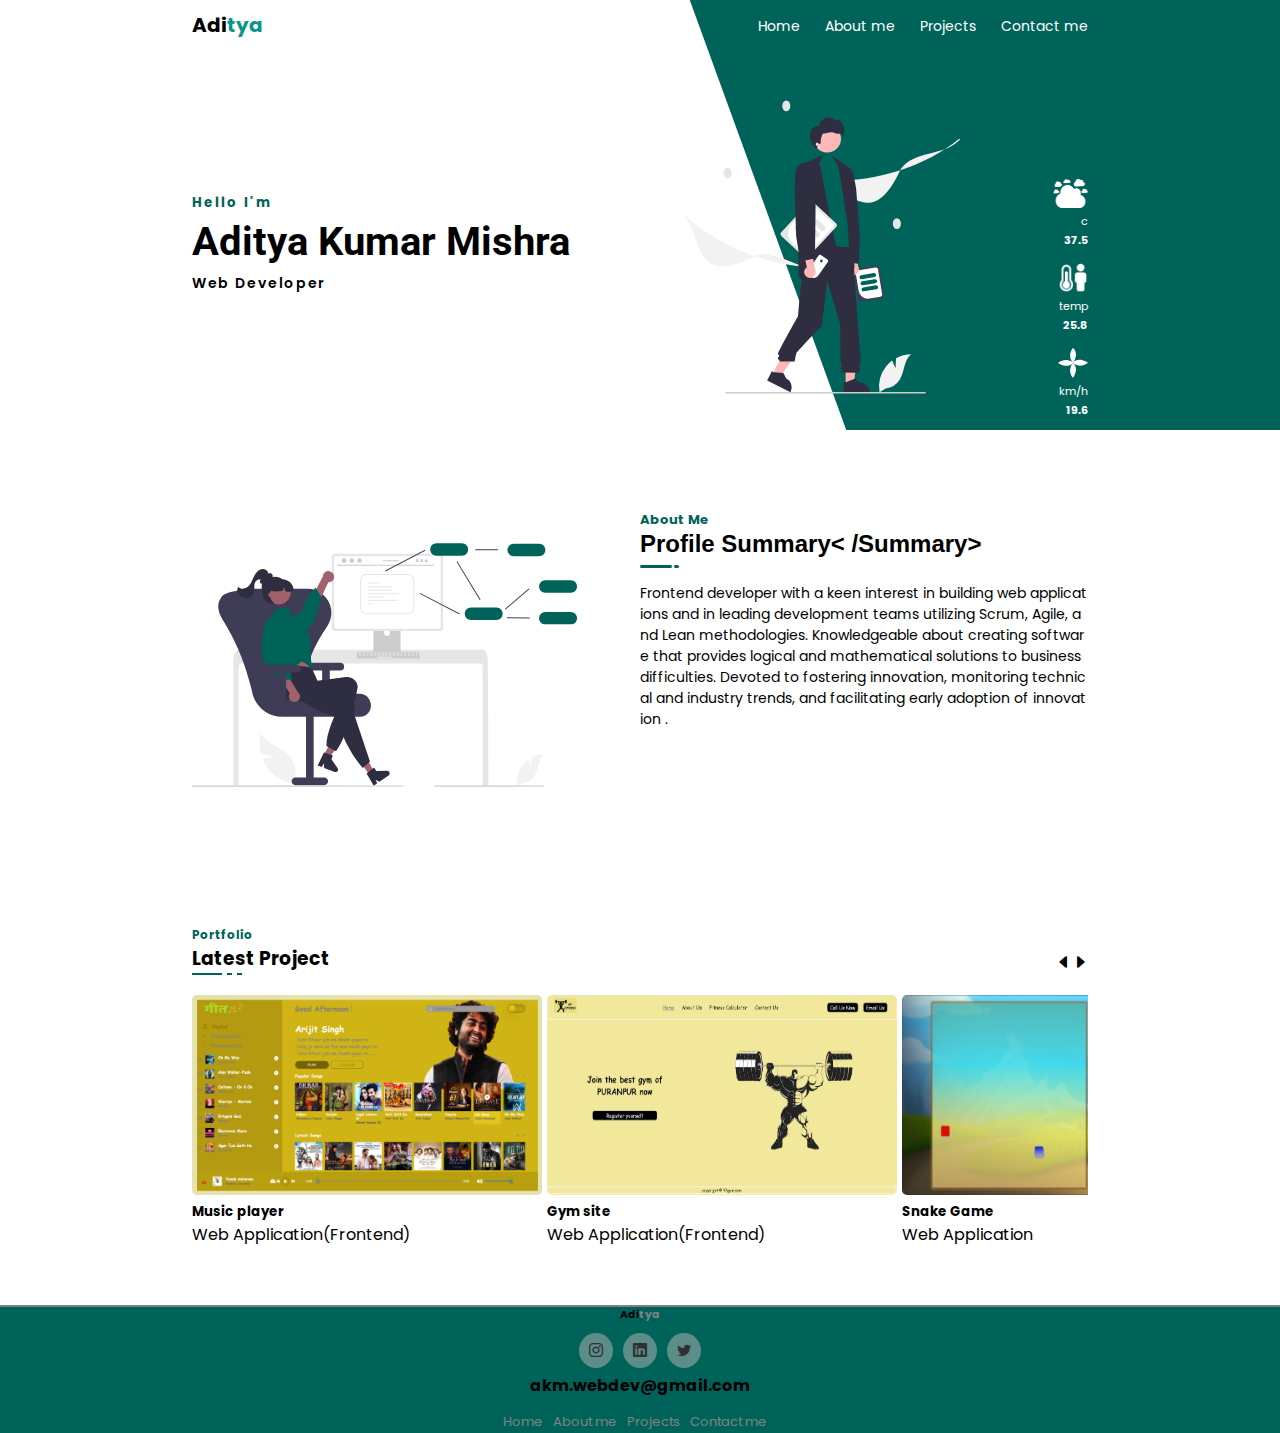
<file: chotu/index.html>
<!DOCTYPE html>
<html lang="en">

<head>
    <meta charset="UTF-8">
    <meta http-equiv="X-UA-Compatible" content="IE=edge">
    <meta name="viewport" content="width=device-width, initial-scale=1.0">
    <link rel="stylesheet" href="style.css">
    <link rel="stylesheet" href="https://cdn.jsdelivr.net/npm/bootstrap-icons@1.8.3/font/bootstrap-icons.css">
    <title>Aditya
    </title>
</head>

<body>
    <header id="header">
        <div class="header_box">
            <nav>
                <h4 class="logo">Adi<span>tya</span></h4>
                <div class="menu">
                    <ul>
                        <li><a href="#header"><span></span><span></span><span></span> Home</a></li>
                        <li><a href="#abm"><span></span><span></span><span></span> About me</a></li>
                        <li><a href="#projects"><span></span><span></span><span></span> Projects</a></li>
                        <li><a href="#contact"><span></span><span></span><span></span> Contact me</a></li>
                    </ul>
                    <i class="bi bi-three-dots" id="menu_btn"></i>
                </div>
            </nav>
            <div class="content">
                <div class="cont_box">
                    <h5>Hello I'm</h5>
                    <h1>Aditya Kumar Mishra</h1>
                    <h6>Web Developer</h6>
                    <!-- <button>Hire.</button> -->
                </div>
                <div class="img_box">
                    <img src="svg/head.svg" alt="Aditya">
                </div>
            </div>
            <!-- weather  -->
            <div class="weather">
                <div class="card">
                    <img src="svg/cloud.png" alt="">
                    <p>c</p>
                    <h6>37.5</h6>
                </div>
                <div class="card">
                    <img src="svg/temperature-feels-like.png" alt="">
                    <p>temp</p>
                    <h6>25.8</h6>
                </div>
                <div class="card">
                    <img src="svg/fan2.svg" alt="">
                    <p>km/h</p>
                    <h6>19.6</h6>
                </div>
            </div>
        </div>
    </header>

    <div class="skill_box" id="abm">
        <div class="skill_img_box">
            <img src="svg/abm.svg" alt="">
        </div>
        <div class="skill_cont_box">
            <h6>About Me</h6>
            <h2>Profile Summary< /Summary> <span></span><span></span><span></span> </h2>
            <p>Frontend developer with a keen interest in
                building web applications and in leading
                development teams utilizing Scrum, Agile,
                and Lean methodologies. Knowledgeable
                about creating software that provides
                logical and mathematical solutions to
                business difficulties. Devoted to fostering
                innovation, monitoring technical and
                industry trends, and facilitating early
                adoption of innovation .</p>
            <!-- <div class="skill_progress_bar">
                <div class="skill_progress_bar_box">
                    <div class="lable">
                        <h6>HTML</h6>
                        <h6>95%</h6>
                    </div>
                    <h5 class="ani"></h5>
                </div>
                <div class="skill_progress_bar_box">
                    <div class="lable">
                        <h6>CSS</h6>
                        <h6>85%</h6>
                    </div>
                    <h5 class="ani"></h5>
                </div>
                <div class="skill_progress_bar_box">
                    <div class="lable">
                        <h6>Javascript</h6>
                        <h6>75%</h6>
                    </div>
                    <h5 class="ani"></h5>
                </div>
                <div class="skill_progress_bar_box">
                    <div class="lable">
                        <h6>Adobe express</h6>
                        <h6>75%</h6>
                    </div>
                    <h5 class="ani"></h5>
                </div>
            </div> -->
        </div>
    </div>


    <!-- project box starts -->
    <div class="project" id="projects">
        <div class="head">
            <div class="l_bx">
                <h6>Portfolio</h6>
                <h3>Latest Project</h3>
                <div class="spans">
                    <span></span><span></span><span></span>
                </div>
            </div>
            <div class="r_bx">
                <i class="bi bi-caret-left-fill" id="left_scroll_p"></i>
                <i class="bi bi-caret-right-fill" id="right_scroll_p"></i>
            </div>
        </div>
        <div class="cards" id="project_cards">
            <div class="card">
                <img src="img/geet.png" alt="">
                <div class="cont">
                    <h5>Music player</h5>
                    <p>Web Application(Frontend)</p>
                </div>
            </div>
            <div class="card">
                <img src="img/gym.png" alt="">
                <div class="cont">
                    <h5>Gym site </h5>
                    <p>Web Application(Frontend)</p>
                </div>
            </div>
            <div class="card">
                <img src="img/sgame.png" alt="">
                <div class="cont">
                    <h5>Snake Game</h5>
                    <p>Web Application</p>
                </div>
            </div>
            <div class="card">
                <img src="img/restro.png" alt="">
                <div class="cont">
                    <h5>Restorent site</h5>
                    <p>Web Application(Frontend)</p>
                </div>
            </div>
            <div class="card">
                <img src="img/signup.png" alt="">
                <div class="cont">
                    <h5>SignUp page</h5>
                    <p>Web Application(Frontend)</p>
                </div>
            </div>
            <!-- <div class="card">
                <img src="img/portfolio.png" alt="">
                <div class="cont">
                    <h5>Restorent site</h5>
                    <p>Web Application</p>
                </div>
            </div> -->
        </div>
    </div>

    <footer id="contact">
        <h6>Adi<span>tya</span></h6>
        <div class="social">
            <a href="#">
                <i class="bi bi-instagram"></i>
            </a>
            <a href="#">
                <i class="bi bi-linkedin"></i>
            </a>
            <a href="#">
                <i class="bi bi-twitter"></i>
            </a>
        </div>
        <h4>akm.webdev@gmail.com</h4>
        <ul>
            <li><a href="#header">Home</a></li>
            <li><a href="#abm">About me</a></li>
            <li><a href="#projects">Projects</a></li>
            <li><a href="#contact">Contact me</a></li>
        </ul>
    </footer>
</body>
<script src="script.js"></script>

</html>
</file>
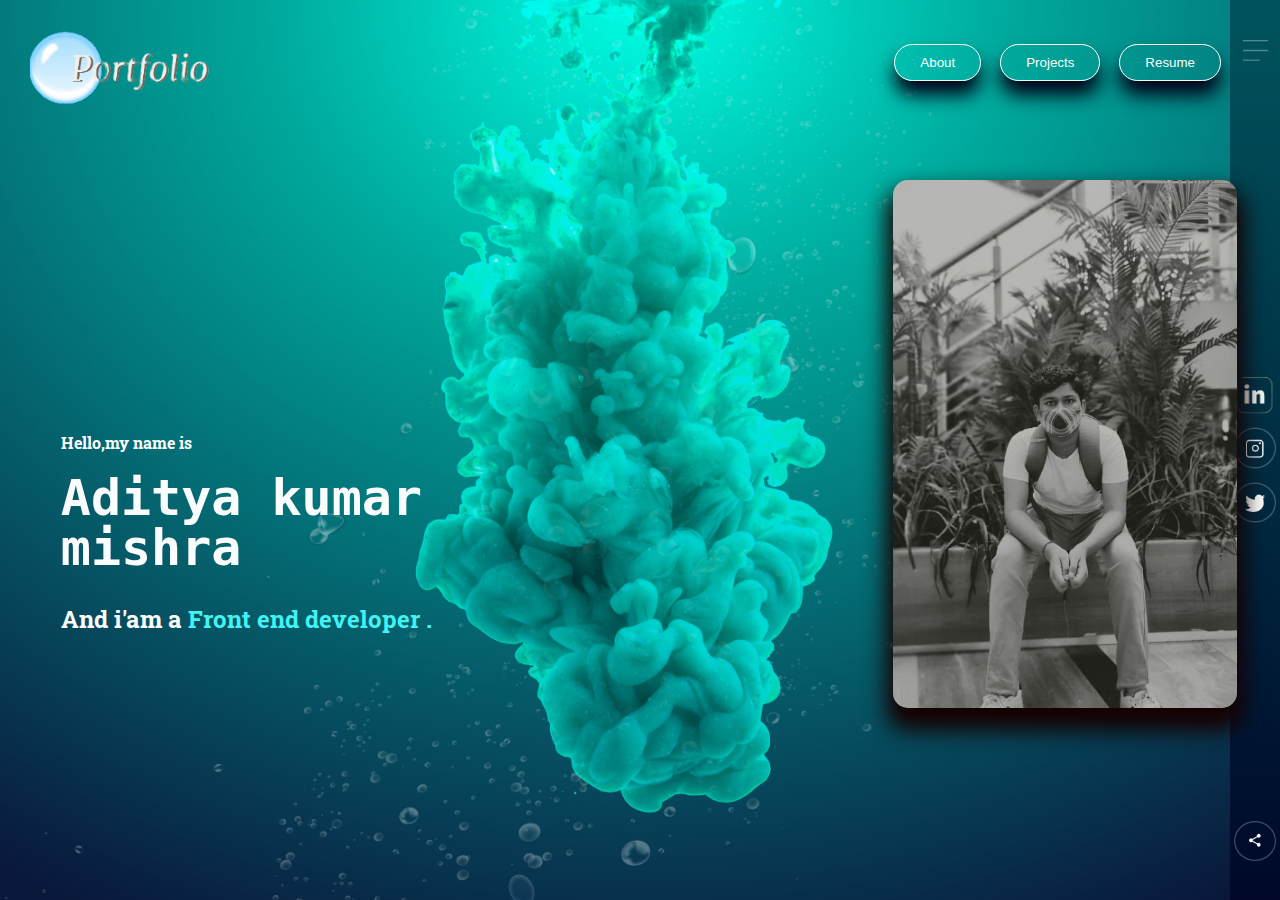
<file: Portfolio/html/portfolio.html>
<!DOCTYPE html>
<html lang="en">

<head>
    <meta charset="UTF-8">
    <meta http-equiv="X-UA-Compatible" content="IE=edge">
    <meta name="viewport" content="width=device-width, initial-scale=1.0">
    <link rel="stylesheet" href="../css/portfolio.css">
    <title>Portfolio</title>
</head>

<body>
    <div class="pc">
        <div class="navbar">
            <img src="../images/logo.png" class="logo">
            <div class="nav">
                <button type="button"><a href="#">About</a></button>
                <button type="button"><a href="#">Projects</a></button>
                <button type="button"><a href="../images/resume.pdf">Resume</a></button>
            </div>
        </div>
        <div class="content">
            <div class="c">
                <div class="c1">
                <h4>Hello,my name is </h4>
                <h1>Aditya kumar mishra</h1>
                <h2>And i'am a <span class="blue">Front end developer .</span></h2>
                </div>
            </div>
            <div class="ib">
                <img src="../images/bgimg.png" alt="aditya">
            </div>
        </div>
        <div class="side-bar">
            <img src="../images/menu.png" class="menu">
            <div class="social-links">
                <a href="https://www.linkedin.com/in/aditya-kumar-mishra-6a025b216" target="_blank"><img
                        src="../images/linkedin.png"></a>
                <a href="https://www.instagram.com/adityamishra842/" target="_blank"><img src="../images/ig.png"></a>
                <img src="../images/tw.png">
            </div>

            <div class="share-link">
                <img src="../images/share.png">
            </div>
        </div>

        <div class="bubbles">
            <img src="../images/bubble.png">
            <img src="../images/bubble.png">
            <img src="../images/bubble.png">
            <img src="../images/bubble.png">
            <img src="../images/bubble.png">
            <img src="../images/bubble.png">
            <img src="../images/bubble.png">
        </div>

    </div>
</body>

</html>
</file>
<file: chotu/style.css>
@import url('https://fonts.googleapis.com/css2?family=Baloo+Bhai+2&family=Merriweather:ital,wght@0,300;0,400;0,700;0,900;1,300;1,400;1,700;1,900&family=Poppins:ital,wght@0,300;0,400;0,600;1,700&family=Roboto+Mono:wght@200&family=Roboto+Slab:wght@100;300;400;500;600;700&family=Roboto:ital,wght@0,100;0,300;0,400;0,500;0,700;1,100;1,300;1,400;1,500&display=swap');


*{
    padding: 0;
    margin: 0;
    box-sizing: border-box;
}

body{
    scroll-behavior: smooth;
    font-family: 'Poppins', sans-serif;
    scroll-behavior: smooth;
}


/* css for header */

header {
    position: relative;
    width: 100%;
    height: 430px;
    /* border:1px solid; */
    overflow: hidden;
}

header::before {
    content: '';
    position: absolute;
    width: 50%;
    height: 100%;
    background: #00635a;
    right: -10%;
    transform:skew(20deg);
    z-index: -1;
}

header .header_box{
    position: relative;
    width: 70%;
    height: 100%;
    /* border: 1px solid; */
    transition:.3s linear;
    margin:auto;
}

header .header_box nav{
    width: 100%;
    height: 50px;
    /* border: 1px solid; */
    display:flex;
    align-items: center;
    justify-content:space-between;
}
header .header_box nav .logo{
    font-size:20px;
}
header .header_box nav .logo span{

    color:#07978b;
}
header .header_box nav .menu{
    position: relative;
    display:flex;
    align-items:center;
}

header .header_box nav .menu #menu_btn{
    font-size:20px;
    color:#fff;
    display:none;
}


header .header_box nav .menu ul{
    list-style-type:none;
    display:flex;
    align-items:center;
    justify-content:space-between;
}

header .header_box nav .menu ul li{
    position: relative;
    margin-left:25px;
    padding:4px 0px;
}

header .header_box nav .menu ul li a{
    text-decoration:none;
    color:white;
    font-size: 14px;
    transition:.3s linear;
}

header .header_box nav .menu ul li a:hover{
    color:rgb(255,255,255,.7);
}

header .header_box nav .menu ul li span{
   position: absolute;
   bottom: 0;
   background:white;
   width:0%;
   height: 2px;
   border-radius:50px;
   transition: .3s linear;
}

header .header_box nav .menu ul li:hover span:nth-child(1){
   width: 70%;
}

header .header_box nav .menu ul li span:nth-child(2){
    width:0%; 
    left: 75%;
}

header .header_box nav .menu ul li:hover span:nth-child(2){
    width: 10%;
}

header .header_box nav .menu ul li span:nth-child(3){
    width:0%; 
    left: 90%;
}

header .header_box nav .menu ul li:hover span:nth-child(3){
    width: 10%;
}

header .header_box .content{
    width: 100%;
    height: 90%;
    /* border: 1px solid ; */
    display:flex;
}

header .header_box .content .cont_box , .img_box{
    width: 50%;
    height: 100%;
    /* border: 1px solid; */
    display:flex;
    align-items:flex-start;
    justify-content:center;
    flex-direction:column;
}

header .header_box .content .cont_box h5{
    color:#00635a;
    font: size 20px;
    letter-spacing:2px;
}
header .header_box .content .cont_box h1{
    font-size: 40px;
    margin: 5px 0px;
    font-family: 'Roboto', sans-serif;
}

header .header_box .content .cont_box h6{
    font-size: 14px;
    letter-spacing: 1.7px;
    margin-top: 3px;
    font-weight:600;
}

header .header_box .content .cont_box button{
    padding:7px 20px;
    border: 2px solid #00635a;
    margin-top: 15px;
    background:#00635a;
    border-radius:5px;
    cursor: pointer;
    transition:.3s linear;
}

header .header_box .content .cont_box button:hover{
    background:transparent;
    color:#00635a;
}

header .header_box .content .img_box{
   justify-content:flex-end;
}

header .header_box .content .img_box img{
   width: 275px;
   height: 380px;
   margin-left: 10%;
}

header .header_box .weather{
    position: absolute;
    width: 100px;
    height: 90%;
    /* border: 1px solid; */
    right: 0;
    bottom: 10px;
    display:flex;
    align-items:center;
    justify-content: flex-end;
    flex-direction: column;
}

header .header_box .weather .card{
    width: 100%;
    height: 80px;
    /* border: 1px solid; */
    margin-top: 5px;
    display: flex;
    align-items: flex-end;
    justify-content: flex-end;
    flex-direction: column;
}
header .header_box .weather .card img{
    width: 30px;
    height: 30px;
    margin-bottom: 5px;
}
header .header_box .weather .card p{
    font-size:11px;
    color:white;
}

header .header_box .weather .card h6{
    font-size:11px;
    color:white;
    font-weight:bold;
    line-height:20px;
}

header .header_box .weather .card:nth-child(1) img{
    width: 35px;
}

header .header_box .weather .card:nth-child(3) img{
    animation: fan 2s linear infinite;
}

@keyframes fan {
    0%{
        transform: rotate(0deg);
    }
    100%{
        transform: rotate(360deg);
    }
}

/* css for skill box */

.skill_box {
    width: 70%;
    height: 350px;
    /* border: 1px solid; */
    margin: auto;
    display: flex;
    margin-top: 60px;
}

.skill_box .skill_img_box , .skill_cont_box{
    width: 50%;
    height: 100%;
    /* border: 1px solid; */
}

.skill_box .skill_img_box img{
    width: 86%;
    height: 100%;
}

.skill_box .skill_cont_box h6{
    color:#00635a;
    font-size:13px;
    margin-top:20px;
}

.skill_box .skill_cont_box h2{
    position: relative;
    font-family: 'Robato', sans-serif;
    font-weight:600;
}

.skill_box .skill_cont_box h2 span{
    width:30px;
    height: 3px;
    background:#00635a;
    position: absolute;
    bottom:-10px;
    left:0%;
    border-radius:20px;
}
.skill_box .skill_cont_box h2 span:nth-child(2){
    width:5px;
    height: 3px;
    background:#00635a;
    position: absolute;
    bottom:-10px;
    left:6%;
    border-radius:20px;
}

.skill_box .skill_cont_box h2 span:nth-child(3){
    width:5px;
    height: 3px;
    background:#00635a;
    position: absolute;
    bottom:-10px;
    left:7.5%;
    border-radius:20px;
}


.skill_box .skill_cont_box p{
    font-size:14px;
    word-break:break-all;
    margin-top:25px;
}

.skill_box .skill_cont_box .skill_progress_bar{
    width: 100%;
    /* border: 1px solid; */
    margin-top:15px;
}

.skill_box .skill_cont_box .skill_progress_bar .skill_progress_bar_box{
    margin-top:15px;
}

.skill_box .skill_cont_box .skill_progress_bar .skill_progress_bar_box .lable{
    display:flex;
    align-items:center;
    justify-content:space-between;
}

.skill_box .skill_cont_box .skill_progress_bar .skill_progress_bar_box .lable h6{
    color:black;
    font-size:13px;
    font-weight:600;
    margin-top: 0;
}

.skill_box .skill_cont_box .skill_progress_bar .skill_progress_bar_box h5{
    position: relative;
    width: 100%;
    height: 6px;
    margin-top: 2px;
}

.skill_box .skill_cont_box .skill_progress_bar .skill_progress_bar_box h5::before{
    content:"";
    position: absolute;
    width: 100%;
    height: 100%;
    background:rgb(184,184,184,.5);
    border-radius:20px;
    z-index: -1;
}

.skill_box .skill_cont_box .skill_progress_bar .skill_progress_bar_box h5::after{
    content:"";
    position: absolute;
    width: 100%;
    height: 100%;
    background:#00635a;
    border-radius:20px;
    z-index: -1;
}


.skill_box .skill_cont_box .skill_progress_bar .skill_progress_bar_box:nth-child(1) .ani_jss:after{
    animation:ani_jsl1 3s linear forwards;
}
.skill_box .skill_cont_box .skill_progress_bar .skill_progress_bar_box:nth-child(2) .ani_jss:after{
    animation:ani_jsl2 3s linear forwards;
}
.skill_box .skill_cont_box .skill_progress_bar .skill_progress_bar_box:nth-child(3) .ani_jsss:after{
    animation:ani_jsl3 3s linear forwards;
}
.skill_box .skill_cont_box .skill_progress_bar .skill_progress_bar_box:nth-child(4) .ani_jsss:after{
    animation:ani_jsl4 3s linear forwards;
}


.skill_box .skill_cont_box .skill_progress_bar .skill_progress_bar_box:nth-child(1) .ani_jsss:after{
    animation:ani_js21 3s linear forwards;
}
.skill_box .skill_cont_box .skill_progress_bar .skill_progress_bar_box:nth-child(2) .ani_jsss:after{
    animation:ani_js22 3s linear forwards;
}
.skill_box .skill_cont_box .skill_progress_bar .skill_progress_bar_box:nth-child(3) .ani_jss:after{
    animation:ani_js23 3s linear forwards;
}
.skill_box .skill_cont_box .skill_progress_bar .skill_progress_bar_box:nth-child(4) .ani_jss:after{
    animation:ani_js24 3s linear forwards;
}

@keyframes ani_jsl1 {
    0%{
        width: 0%;
    }
    100%{
        width: 95%;
    }
}
@keyframes ani_jsl2 {
    0%{
        width: 0%;
    }
    100%{
        width: 85%;
    }
}
@keyframes ani_jsl3 {
    0%{
        width: 0%;
    }
    100%{
        width: 75%;
    }
}
@keyframes ani_jsl4 {
    0%{
        width: 0%;
    }
    100%{
        width: 75%;
    }
}


@keyframes ani_js21 {
    0%{
        width: 95%;
    }
    100%{
        width: 0%;
    }
}
@keyframes ani_js22 {
    0%{
        width: 85%;
    }
    100%{
        width: 0%;
    }
}
@keyframes ani_js23 {
    0%{
        width: 75%;
    }
    100%{
        width: 0%;
    }
}
@keyframes ani_js24 {
    0%{
        width: 75%;
    }
    100%{
        width: 0%;
    }
}


.project{
    width:70%;
    height:auto;
    /* border:1px solid; */
    margin:auto;
    margin-top :60px;
}


.project .head{
    width:100%;
    height:20%;
    /* border:1px solid; */
    margin-top :20px;
    display:flex;
    align-items:flex-end;
    justify-content:space-between;
    /* flex-direction:column; */
}

.project .head .l_bx{
    height: 100%;
    display:flex;
    align-items:flex-start;
    justify-content:flex-end;
    flex-direction:column;
    /* border: 1px solid; */
}

.project .head .l_bx  h6{
    color:#00635a;
    font-size: 12px;
}

.project .head .l_bx .spans{
    display:flex;
    align-items:center;
}

.project .head .l_bx .spans span{
    width: 30px;
    height: 2.5px;
    background:#00635a;
}
.project .head .l_bx .spans span:nth-child(2){
    width: 5px;
    margin-left:5px;
}

.project .head .l_bx .spans span:nth-child(3){
    width: 5px;
    margin-left:5px;
}

.project .head .r_bx {
    height: 100%;
    display: flex;
    align-items:flex-end;
    justify-content: flex-end;
}

.project .head .r_bx .bi{
    margin-top :50px;
}
.project .cards{
    width: 100%;
    height: auto;
    display:flex;
    align-items:center;
    margin-top: 20px;
    overflow-x: auto;
    scroll-behavior: smooth;
}
.project .cards::-webkit-scrollbar{
    display: none;
    cursor: pointer;
}

.project .cards .card{
    min-width: 350px;
    height: 250px;
    /* border: 1px solid; */
    margin-right: 5px;
}

.project .cards .card:nth-last-child(1){
    margin-right: 0px;
}

.project .cards .card img{
    width: 100%;
    height:80%;
    border-radius: 5px;
}

.project .cards .card .cont p{
    font: size 12px;
}



footer{
    width: 100%;
    height: auto;
    padding:flex;
    border-top: 2px solid grey ;
    display:flex;
    align-items:center;
    justify-content:center;
    flex-direction: column;
    margin-top:60px;
    background:#00635a;
}

footer h6{
    color:#000;
}

footer h6 span{
    color:rgb(130,130,130);
}

footer .social{
    display: flex;
    align-items:center;
    justify-content:center;
    margin-top: 10px;
}

footer .social a{
    color:rgba(49,49,49);
    margin:0px 5px;
    transition:.3s linear;
    display: flex;
    align-items:center;
    justify-content:center;
}

footer .social a:hover{
    color:#00635a;
}

footer .social a .bi{
    padding:7px 10px;
    background:rgb(184,184,184,.5);
    border-radius:50%;
    font-size:14px;
}

footer h4{
    margin-top:5px;
}

footer ul{
    list-style-type:none;
    display:flex;
    align-items:center;
    margin-top: 10px;
}

footer ul li{
    margin-right: 10px;
}

footer ul li a{
    text-decoration:none;
    font-size:13px;
    color:rgb(130,130,130);
    transition:.3s linear;
}
footer ul li a:hover{
    color:#000;
}
</file>
<file: Portfolio/css/portfolio.css>
@import url('https://fonts.googleapis.com/css2?family=Merriweather:ital,wght@0,300;0,400;0,700;0,900;1,300;1,400;1,700;1,900&family=Roboto+Slab:wght@200&display=swap');

*{
    padding: 0;
    margin: 0;
}
.logo{
    margin-left: 19px;
    width: 15%;
}
.pc{
    width: 100%;
    height: 100vh;      
    background-image: url(../images/background.png);
    background-size: cover;
    background-position: center;
    position: relative;
    overflow: hidden;
}

.navbar{
    margin:auto;
    display: flex;
    justify-content:space-between;
    align-items: center;
}
.nav{
    margin: 44px;
}
button a{
    text-decoration: none;
    color:#fbfcfd;
}
button{
    color:#fbfcfd;
    padding: 10px 25px;
    background: transparent;
    border: 1px solid #fff;
    border-radius: 20px;
    outline: none;
    cursor: pointer;
    margin-right: 15px;
    box-shadow: 0 14px 19px rgba(0,0,22,155);
    transition:transform 1s;
}
button:hover{
    transform: scale(1.2);
}
/* content */

.content{
    /* border: 2px solid black ; */
    width: 95%;
    height: 70%;
    color:#fbfcfd;
    position: absolute;
    top: 55%;
    /* left: 8%; */
    transform: translateY(-50%);
    z-index: 1;
    display: flex;
    justify-content: space-around;
    align-items: center;
}
.content .c{
    /* border: 2px solid black ; */
    width: 40%;
    height: 100%;
}
.content .c1{
    position: relative;
    top: 40%;
}
.content .ib{
    /* border: 2px solid black ; */
    width: 40%;
    height: 100%;
}
.content .ib img{
    height: 33rem;
    margin-left:14rem;
    box-shadow: 0 16px 22px 7px rgba(22,0,0,355);
    border-radius: 15px;
}

h2,h4{
    font-family:'Roboto Slab', serif;
}

h1{
    font-size: 50px;
    margin:20px 0 30px;
    line-height:50px;
    font-family: 'Roboto Mono', monospace;
}
.content .c .blue{
    color:rgb(65, 243, 243);
}


/* side-bar */
.side-bar{
    width: 50px;
    height:100vh;
    background:linear-gradient(#00545d, #000729);
    position:absolute;
    right:0;
    top:0;
}
.menu{
    display:block;
    width:50%;
    margin: 40px auto 0;
    cursor:pointer
}
.social-links img, .share-link img{
    width: 42px;
    margin: 5px auto;
    cursor:pointer;
}
.social-links img, .share-link img{
    transition:transform 1s;
}
.social-links img:hover{
    transform: scale(1.2);
}
.share-link img:hover{
     transform: scale(1.2);
}

.social-links{
    width: 50px;
    text-align: center;
    position: absolute;
    top: 50%;
    transform: translateY(-50%);
}
.share-link{
    width: 50px;
    text-align: center;
    position: absolute;
    bottom: 30px;
}
.bubbles img{
    width:50px;
    animation:bubble 6s linear infinite;
}
.bubbles{
    width: 100%;
    display:flex;
    align-items: center;
    justify-content:space-around;
    position: absolute;
    bottom:-80px;
}
@keyframes bubble {
    0%{
        transform: translateY(0);
        opacity: 0;
    }
    50%{
       opacity: 1;
    }
    70%{
        opacity: 1;
    }
    100%{
        transform: translateY(-95vh);
        opacity: 0;
    }
}

.bubbles img:nth-child(1){
    animation-delay: 2s;
}
.bubbles img:nth-child(2){
    animation-delay: 1s;
    width: 20px;
}
.bubbles img:nth-child(3){
    animation-delay: 3s;
}
.bubbles img:nth-child(4){
    animation-delay: 4.5s;
    width: 23px;
}
.bubbles img:nth-child(5){
    animation-delay: 3.5s;
}
.bubbles img:nth-child(6){
    animation-delay: 6s;
    width: 30px;
}
.bubbles img:nth-child(7){
    animation-delay: 7s;
    width: 35px;
}
</file>
